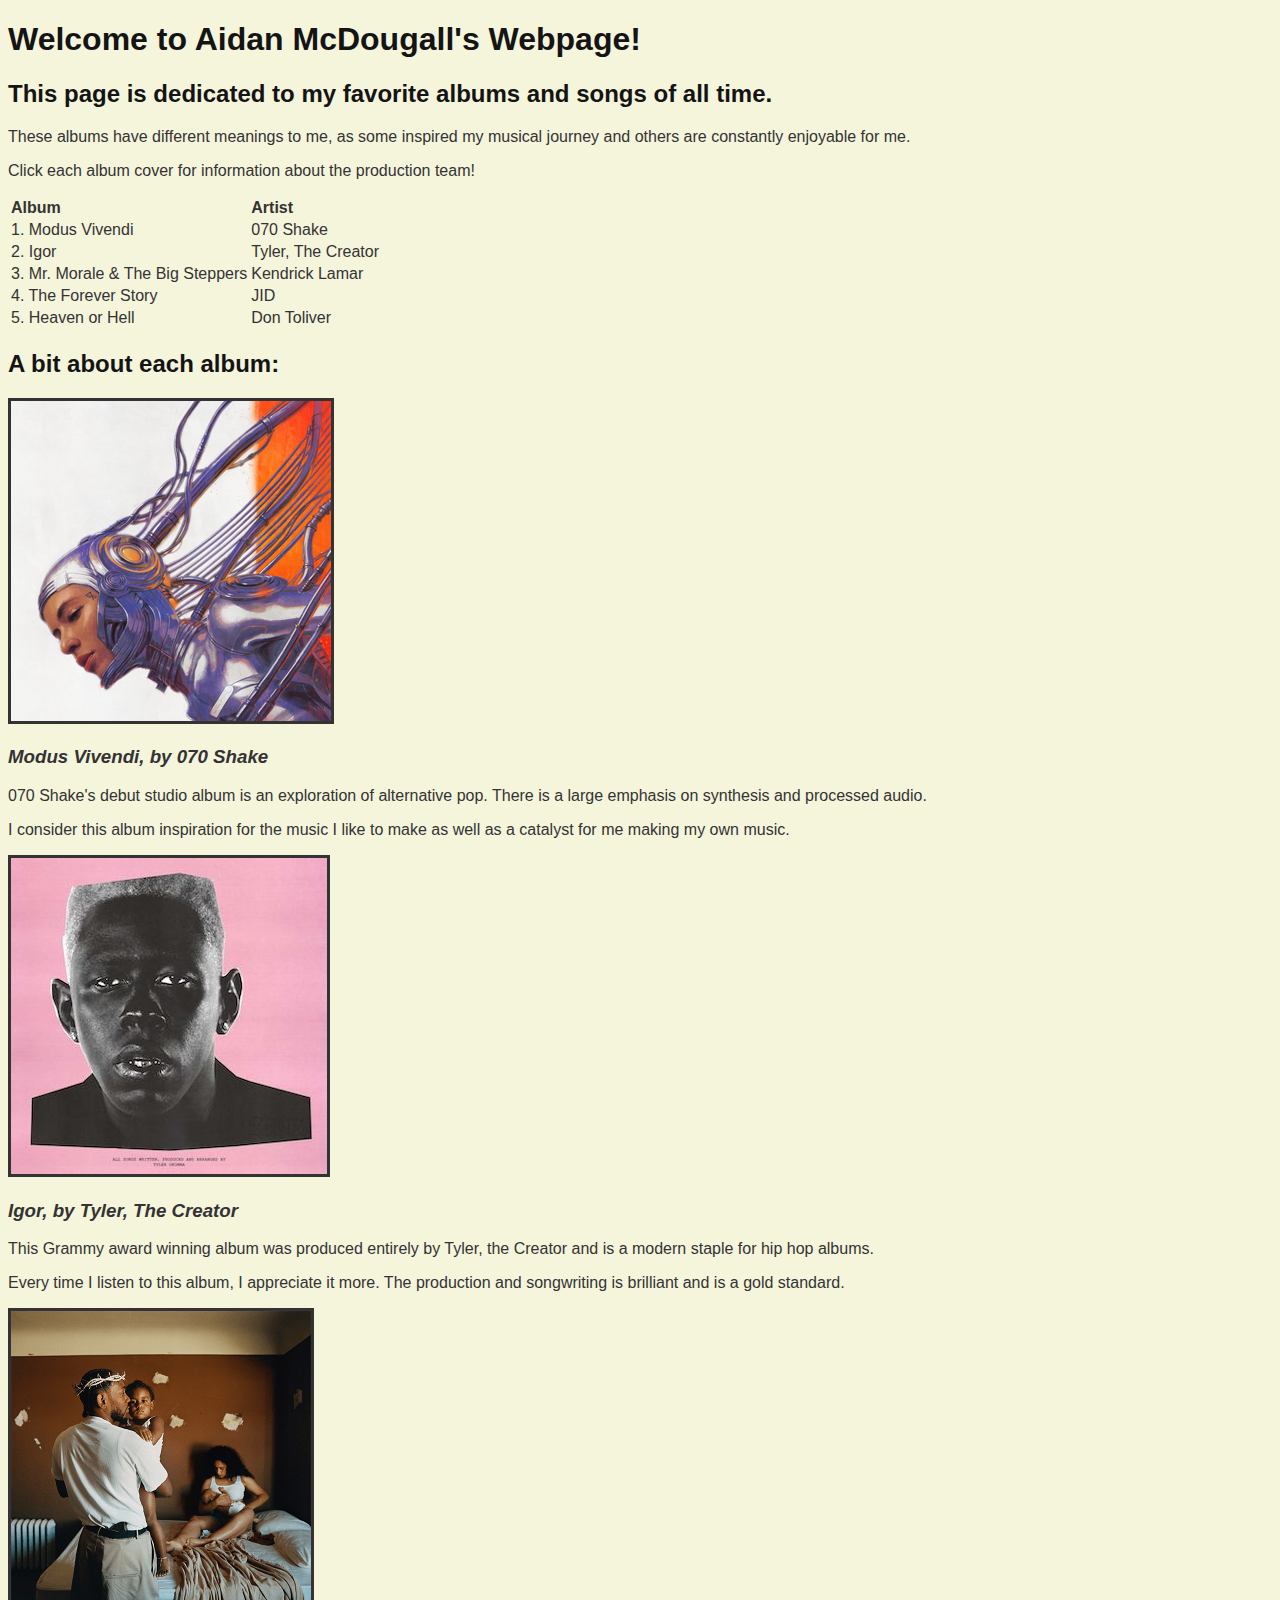
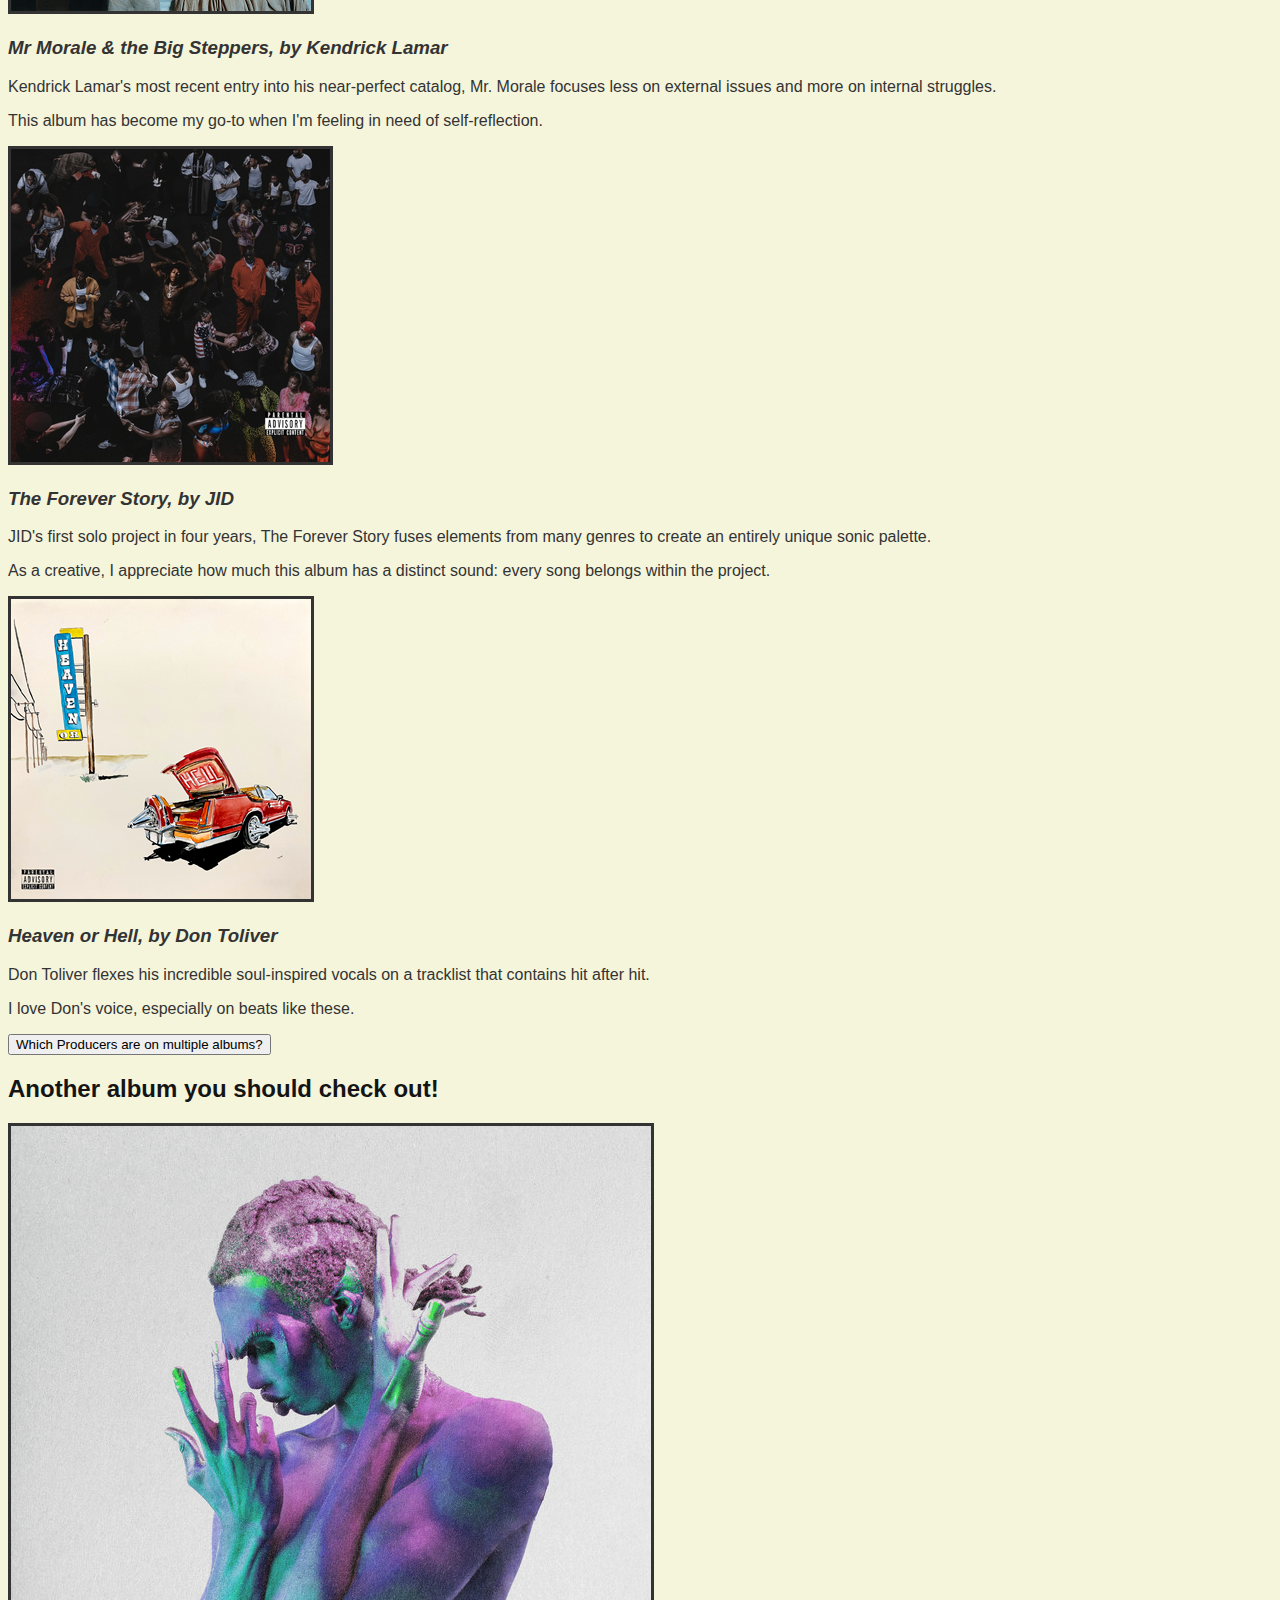
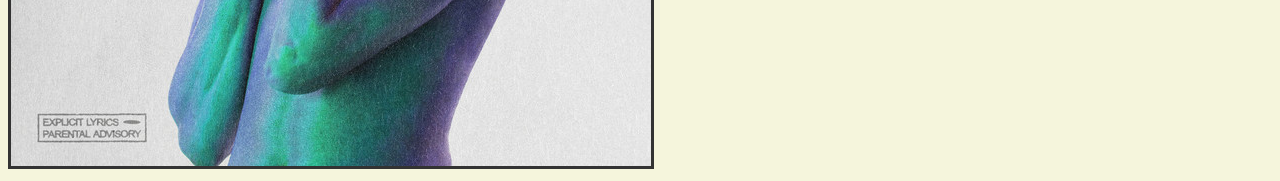
<file: ProblemSet4/index.html>
<!DOCTYPE html>

<html lang="en">
    <head>
        <link href="styles.css" rel="stylesheet">
        <title>Aidan McDougall's Webpage</title>
    </head>
    <body>
        <h1> Welcome to Aidan McDougall's Webpage! </h1>
        <p> <h2> This page is dedicated to my favorite albums and songs of all time. </h2> </p>
        <p> These albums have different meanings to me, as some inspired my musical journey and others are constantly enjoyable for me.</p>
        <p> Click each album cover for information about the production team!</p>
        <p> <table> 
            <tr>
                <td> <b> Album </b> </td>
                <td> <b> Artist </b> </td>
            </tr>
            <tr>
                <td> 1. Modus Vivendi   </td>
                <td> 070 Shake</td>
            </tr>
            <tr>
                <td> 2. Igor </td>
                <td> Tyler, The Creator </td>
            </tr>
            <tr>
                <td> 3. Mr. Morale & The Big Steppers </td>
                <td> Kendrick Lamar </td>
            </tr>
            <tr>
                <td> 4. The Forever Story </td>
                <td> JID </td>
            </tr>
            <tr>
                <td> 5. Heaven or Hell </td>
                <td> Don Toliver </td>
            </tr>
        </table></p>
        <h2> A bit about each album: </h2>
        <p> <a href="Modus_Vivendi.html"> <img alt= "Modus Vivendi Cover Art" src="Modus_Vivendi_Cover.jpeg"> 
        </a>
        </p>
        <h3> Modus Vivendi, by 070 Shake </h3>
        070 Shake's debut studio album is an exploration of alternative pop. There is a large emphasis on synthesis and processed audio.
        <p>I consider this album inspiration for the music I like to make as well as a catalyst for me making my own music.</p>
        <p> <a href= "Igor.html"> <img alt= "Igor Cover Art" src="Igor_Cover.jpeg"> </p>
        </a>
        <h3> Igor, by Tyler, The Creator </h3>
       This Grammy award winning album was produced entirely by Tyler, the Creator and is a modern staple for hip hop albums. 
        <p>Every time I listen to this album, I appreciate it more. The production and songwriting is brilliant and is a gold standard.</p>
        <p> <a href= "Mr._Morale_&_the_Big_Steppers.html"> <img alt= "Mr. Morale & the Big Steppers Cover Art" src="Mr._Morale_&_the_Big_Steppers_Cover.png"> </p>
        </a>
        <h3> Mr Morale & the Big Steppers, by Kendrick Lamar </h3>
       Kendrick Lamar's most recent entry into his near-perfect catalog, Mr. Morale focuses less on external issues and more on internal struggles.
        <p>This album has become my go-to when I'm feeling in need of self-reflection.</p>
        <p> <a href= "The_Forever_Story.html"> <img alt= "The Forever Story Cover Art" src="The_Forever_Story_Cover.png"> </p>
        </a>
        <h3> The Forever Story, by JID </h3>
        JID's first solo project in four years, The Forever Story fuses elements from many genres to create an entirely unique sonic palette.
        <p>As a creative, I appreciate how much this album has a distinct sound: every song belongs within the project.</p>
        <p> <a href= "Heaven_or_hell.html"> <img alt= "Heaven or Hell Art" src="Heaven_or_Hell_Cover.png"> </p>
        </a>
        <h3> Heaven or Hell, by Don Toliver </h3>
        Don Toliver flexes his incredible soul-inspired vocals on a tracklist that contains hit after hit.
        <p>I love Don's voice, especially on beats like these.</p>

        <button id="clickID">Which Producers are on multiple albums?</button>
        
        <p id="displayText"></p>

        <p> <H2>Another album you should check out!</H2></p>
        <img id="randomImage" src="" alt="random Image">
        <script src="script.js"></script>
        <script>
            window.onload = function() {
                document.getElementById('randomImage').src = randomPicture();
            };
        </script>

    </body>
</html>
</file>
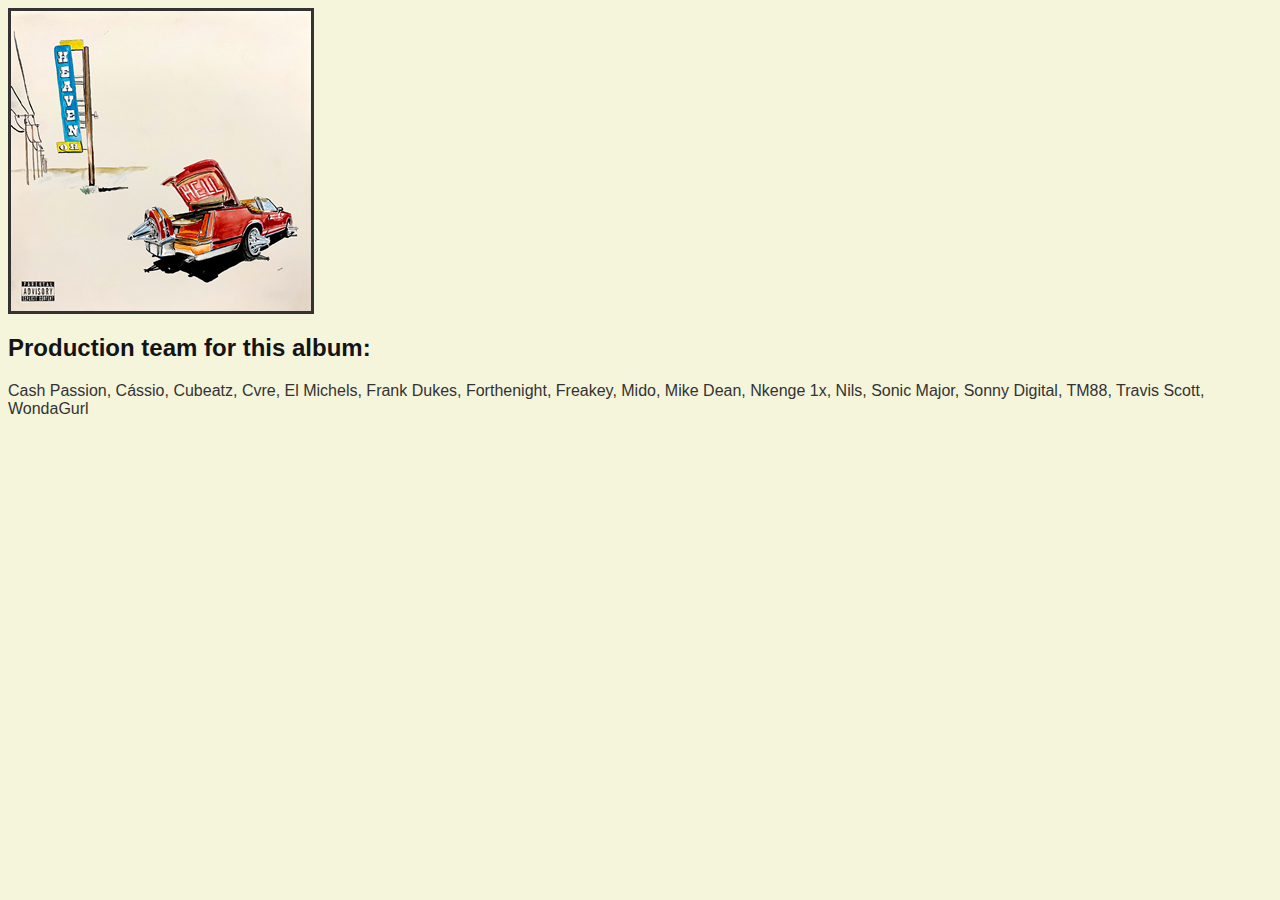
<file: ProblemSet4/Heaven_or_Hell.html>
<link href="styles.css" rel="stylesheet">

<html lang="en">
    <body>
        <title>Heaven or Hell Production</title>
        <a href="index.html"> <img alt= "Home" src="Heaven_or_Hell_Cover.png"> 
        </a>
        <p> <H2>Production team for this album:</H2></p>
        Cash Passion, Cássio, Cubeatz, Cvre, El Michels, Frank Dukes, Forthenight, Freakey, Mido, Mike Dean, Nkenge 1x, Nils, Sonic Major, Sonny Digital, TM88, Travis Scott, WondaGurl
    </body>
</file>
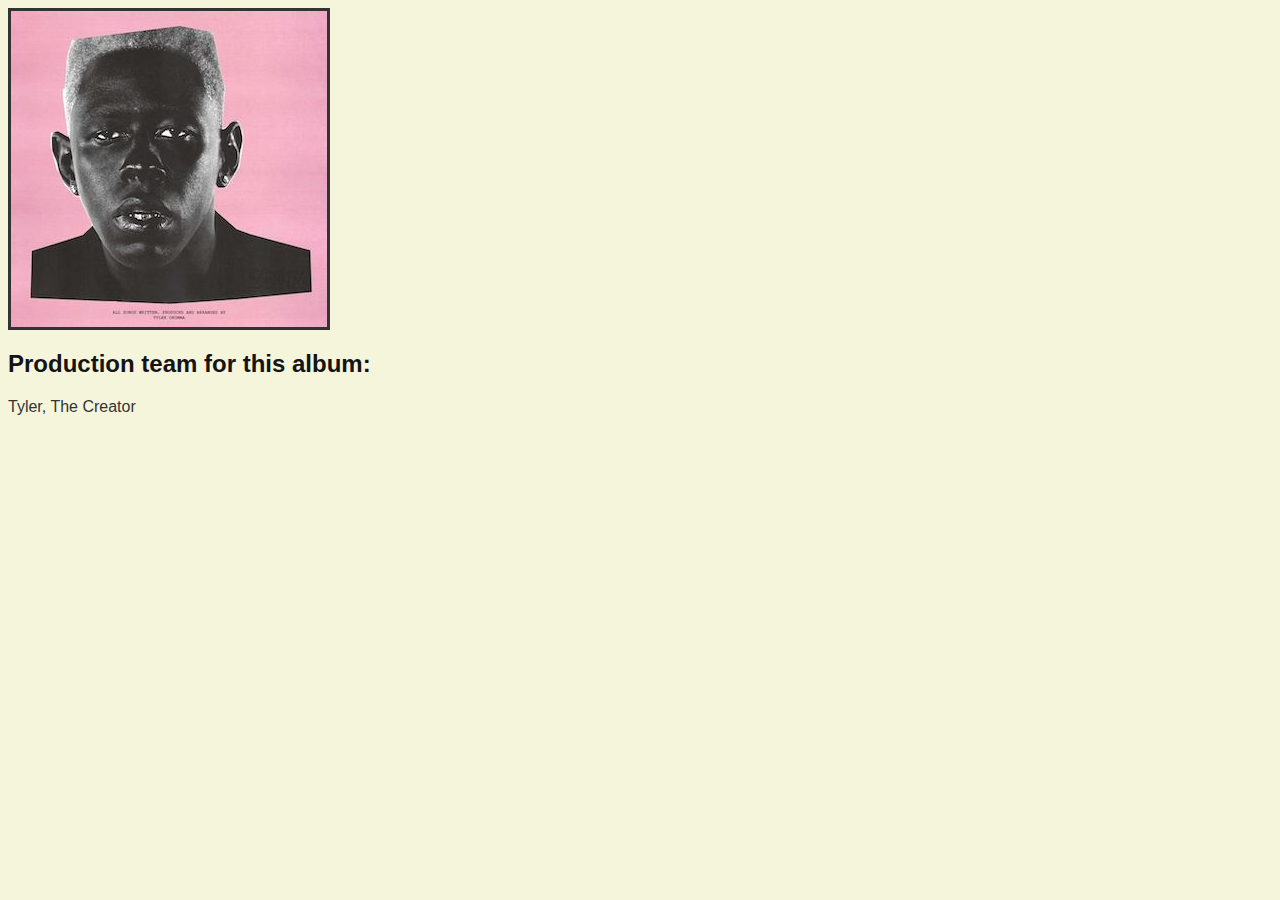
<file: ProblemSet4/Igor.html>
<link href="styles.css" rel="stylesheet">

<html lang="en">
    <body>
        <title>Igor Production</title>
        <a href="index.html"> <img alt= "Home" src="Igor_Cover.jpeg"> 
        </a>
        <p> <H2>Production team for this album:</H2></p>
        Tyler, The Creator
        </body>
</file>
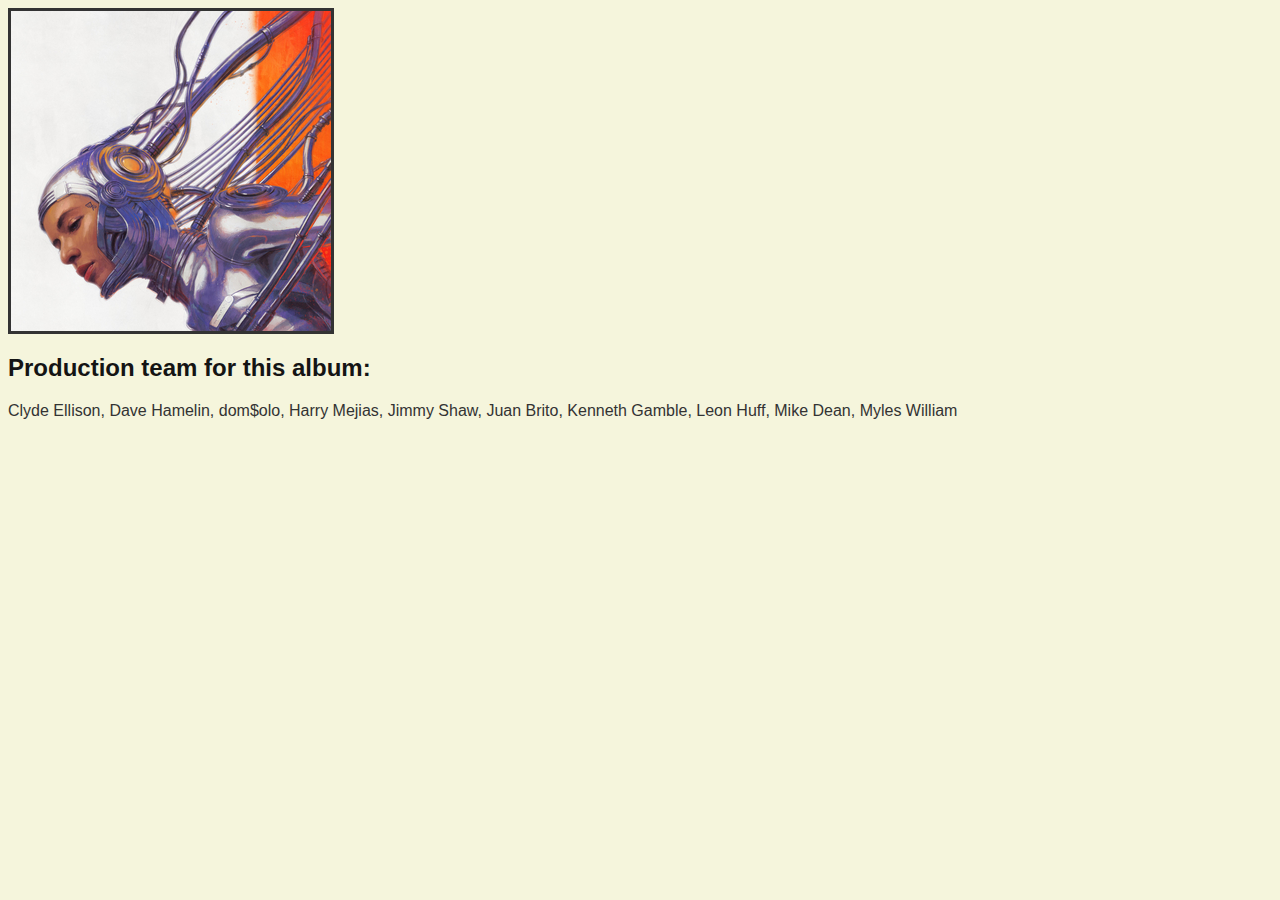
<file: ProblemSet4/Modus_Vivendi.html>
<link href="styles.css" rel="stylesheet">

<html lang="en">
    <title>Modus Vivendi Production</title>
    <body>
        <a href="index.html"> <img alt= "Home" src="Modus_Vivendi_Cover.jpeg"> 
        </a>
        <p> <H2>Production team for this album:</H2></p>
        Clyde Ellison, Dave Hamelin, dom$olo, Harry Mejias, Jimmy Shaw, Juan Brito, Kenneth Gamble, Leon Huff, Mike Dean, Myles William
    </body>
</file>
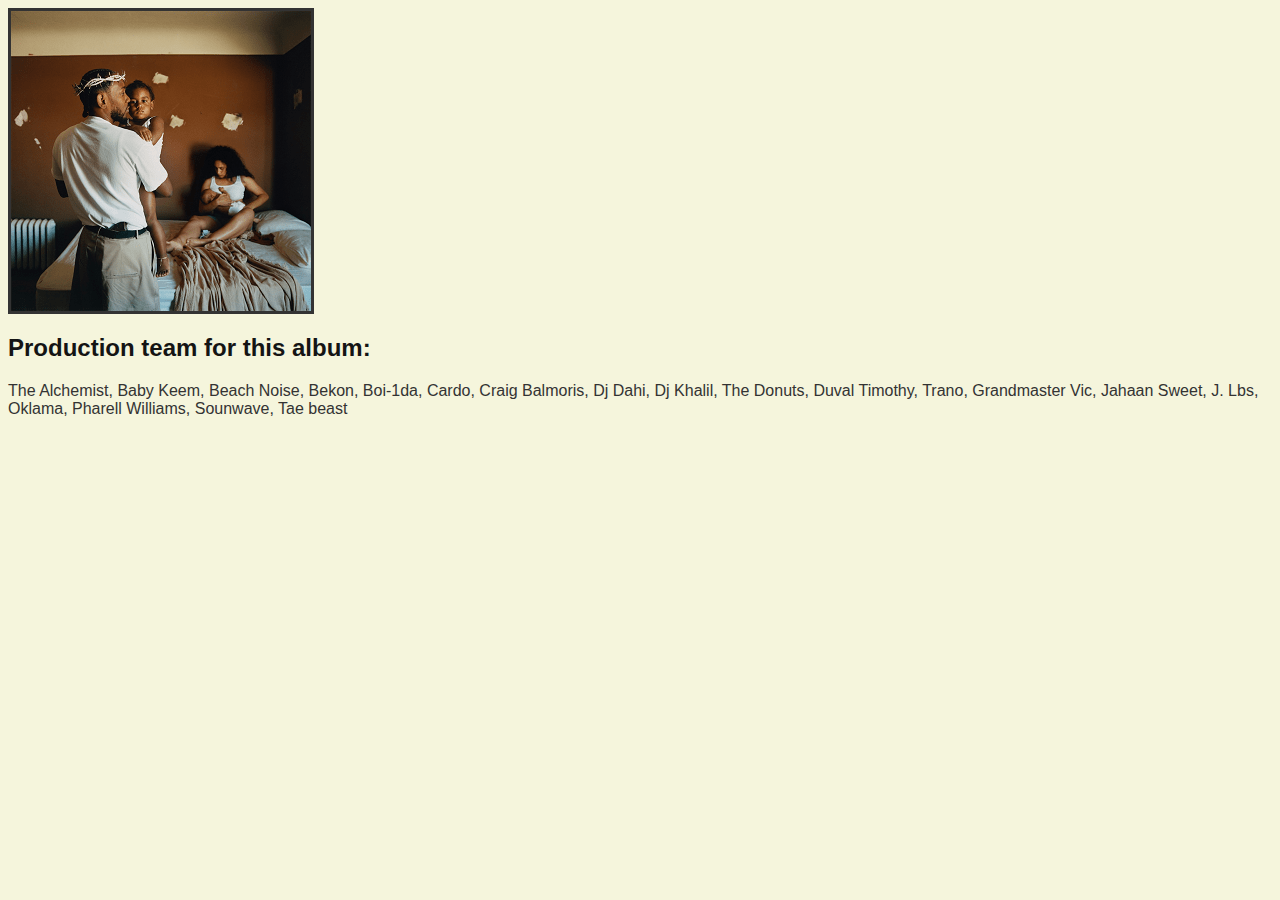
<file: ProblemSet4/Mr._Morale_&_the_Big_Steppers.html>
<link href="styles.css" rel="stylesheet">

<html lang="en">
    <body>
        <title>Mr. Morale & the Big Steppers Production</title>
        <a href="index.html"> <img alt= "Home" src="Mr._Morale_&_the_Big_Steppers_Cover.png"> 
        </a>
        <p> <H2>Production team for this album:</H2></p>
        The Alchemist, Baby Keem, Beach Noise, Bekon, Boi-1da, Cardo, Craig Balmoris, Dj Dahi, Dj Khalil, The Donuts, Duval Timothy, Trano, Grandmaster Vic, Jahaan Sweet, J. Lbs, Oklama, Pharell Williams, Sounwave, Tae beast
    </body>
</file>
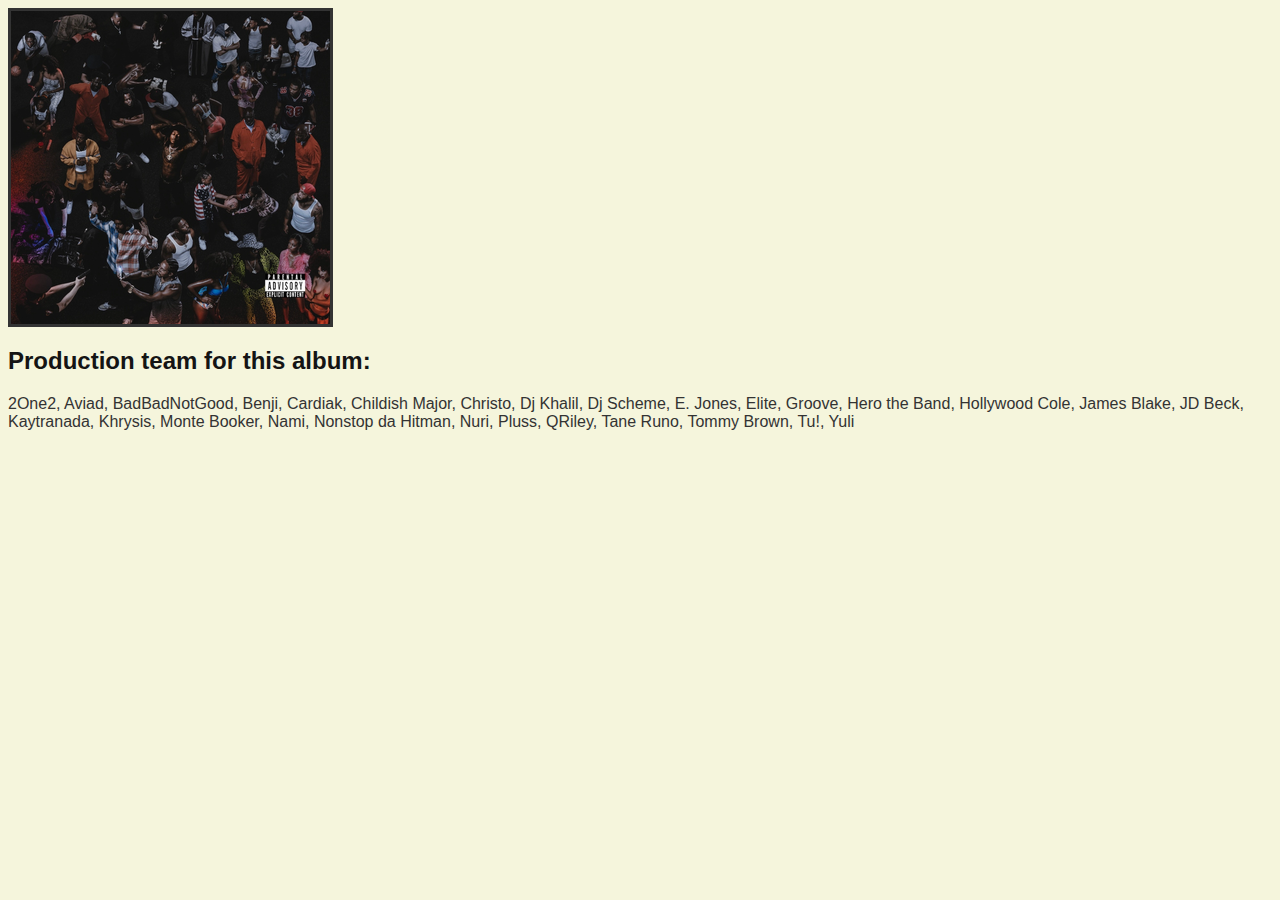
<file: ProblemSet4/The_Forever_Story.html>
<link href="styles.css" rel="stylesheet">

<html lang="en">
    <body>
        <title>The Forever Story Production</title>
        <a href="index.html"> <img alt= "Home" src="The_Forever_Story_Cover.png"> 
        </a>
        <p> <H2>Production team for this album:</H2></p>
        2One2, Aviad, BadBadNotGood, Benji, Cardiak, Childish Major, Christo, Dj Khalil, Dj Scheme, E. Jones, Elite, Groove, Hero the Band, Hollywood Cole, James Blake, JD Beck, Kaytranada, Khrysis, Monte Booker, Nami, Nonstop da Hitman, Nuri, Pluss, QRiley, Tane Runo, Tommy Brown, Tu!, Yuli
    </body>
</file>
<file: ProblemSet4/styles.css>
body
{
    background-color: beige;
}

h1 {
    color: rgb(20, 20, 20);
}

h2 {
    color: rgb(20, 20, 20);
}

h3 {
    color: #333333;
    font-style: italic;
}

html
{
    font-family: Verdana, Geneva, Tahoma, sans-serif;
    color: #333333;
}

img {
    border: 3px solid #333333;
}
</file>
